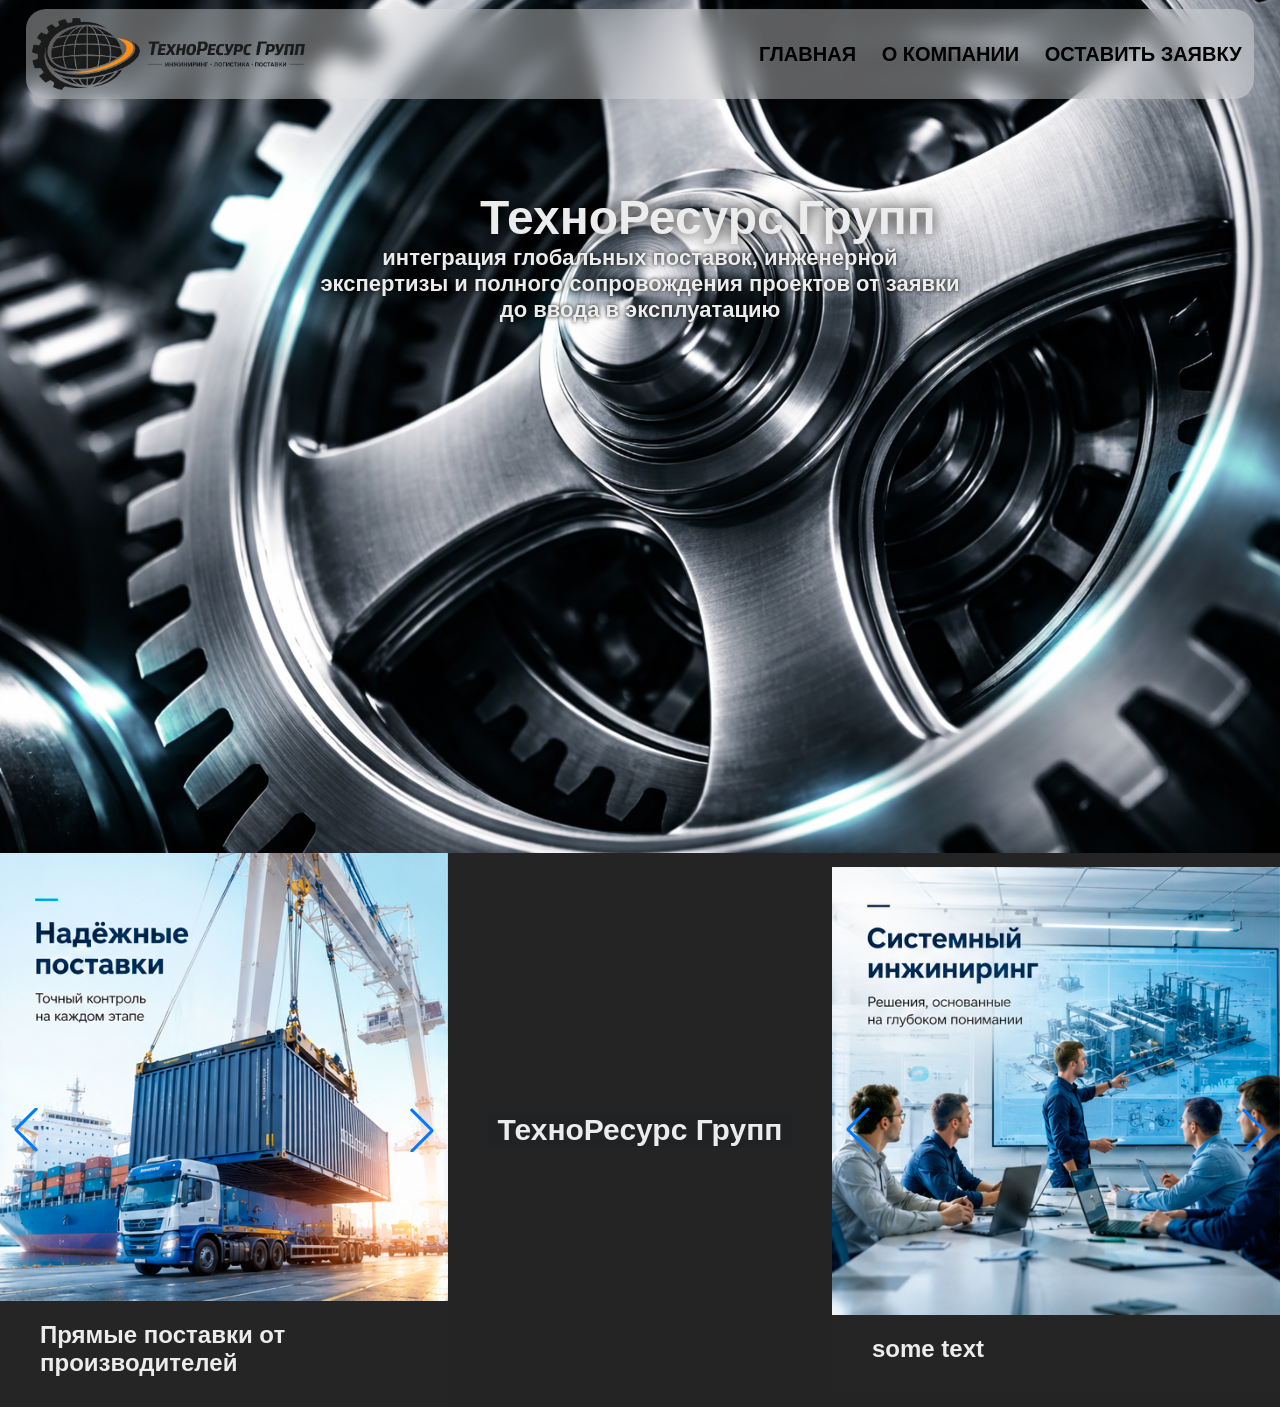
<file: index.html>
<!DOCTYPE html>
<html>
<head>
    <link rel="stylesheet" href="style.css">
    <link rel="stylesheet" href="swiper/swiper.css">
</head>
<body>

   <div id="hat">
    <a href="#" class="logo"></a><!-- <img src="logo.png" class="logo" alt="logo"> -->
    <a href="#" class="menu">ГЛАВНАЯ</a>
    <a href="#" class="menu">О КОМПАНИИ</a>
    <a href="#" class="menu">ОСТАВИТЬ ЗАЯВКУ</a>
   </div>

   <div id="helloScreen">
       <img src="img/tech.png" id="mainPic" alt="Syneratech">
       <div class="helloScreenTextDiv">
            <h1 id="helloScreenText">ТехноРесурс Групп</h1>
            <h2 id="helloScreenText2">интеграция глобальных поставок, инженерной экспертизы и полного сопровождения проектов от заявки до ввода в эксплуатацию</h2>
       <!-- </div>
       <div class="helloScreenTextDiv" id="helloScreenTextDiv2">
       </div> -->
   </div>


   <!-- <div class="wrapper"> -->
    <div class="block2">

        <div class="swiper">
            
            <div class="swiper-wrapper">
                
                <div class="swiper-slide">
                    <img src="img/a1.png">
                    <h2 class="textInSwiper">Прямые поставки от производителей</h2>
                </div>
                
                <div class="swiper-slide">
                    <img src="img/a2.png">
                    <h2 class="textInSwiper">some text2</h2>
                </div>
                
                <div class="swiper-slide">
                    <img src="img/a3.png">
                    <h2 class="textInSwiper">some text3</h2>
                </div>
                
            </div>
            
            <div class="swiper-button-next"></div>
            <div class="swiper-button-prev"></div>
            <!-- <div class="swiper-pagination"></div> -->
            
        </div>
        <div class="block2MainText">
            <h1 class="labelBlock2">ТехноРесурс Групп</h1>
        </div>
        <div class="swiper">
            
            <div class="swiper-wrapper">
                
                <div class="swiper-slide">
                    <img src="img/a4.png">
                    <h2 class="textInSwiper">some text</h2>
                </div>
                
                <div class="swiper-slide">
                    <img src="img/a5.png">
                    <h2 class="textInSwiper">some text2</h2>
                </div>
                
                <div class="swiper-slide">
                    <img src="img/a6.png">
                    <h2 class="textInSwiper">some text3</h2>
                </div>
                
            </div>
            
            <div class="swiper-button-next"></div>
            <div class="swiper-button-prev"></div>
            <!-- <div class="swiper-pagination"></div> -->
            
        </div>
    </div>
    <!-- </div> -->

   <!-- <div>
    <img href="img/logo2.png">
   </div> -->

   <script src="swiper/swiper.js"></script>
    <script src="script.js"></script>
</body>
</html>
</file>
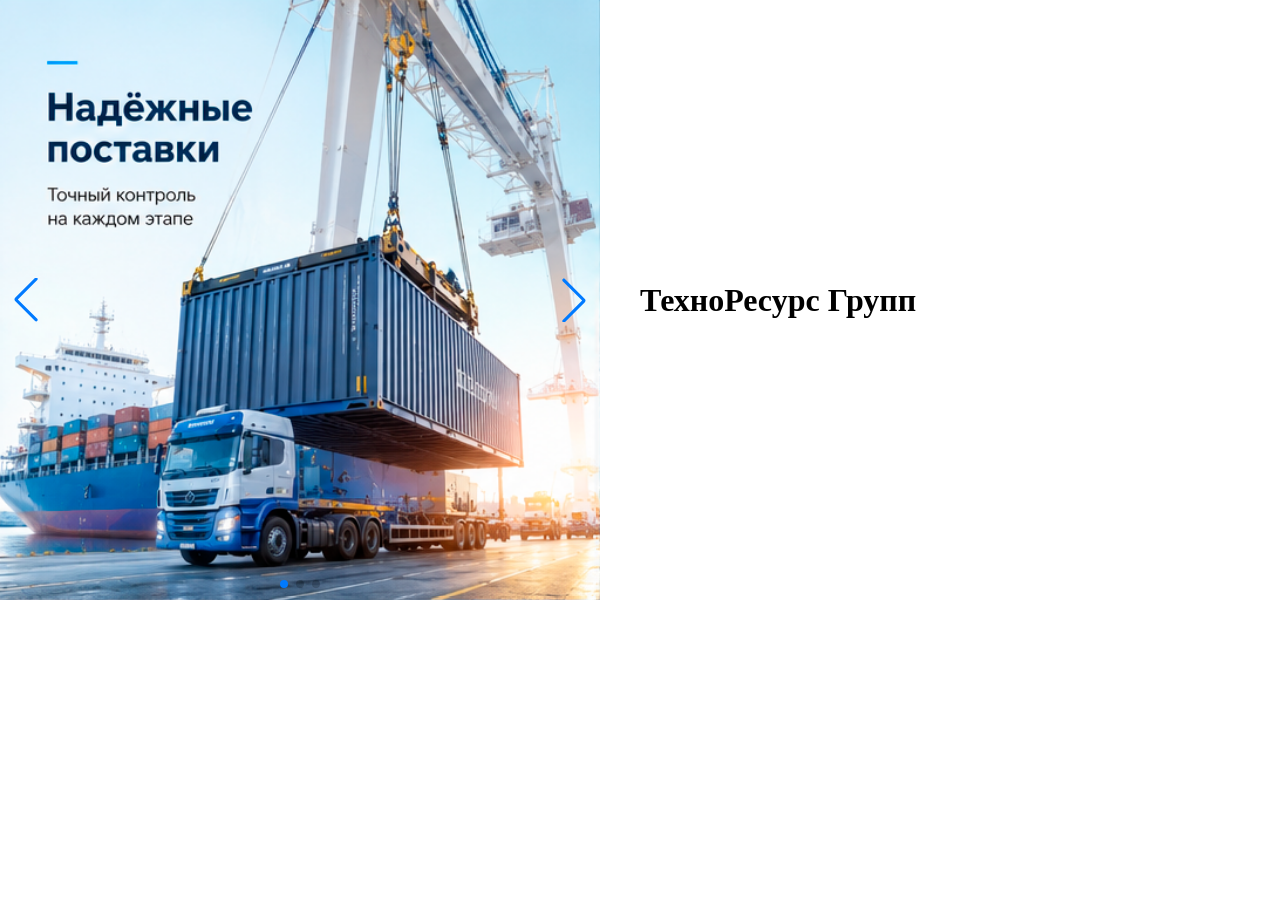
<file: page2/index.html>
<!DOCTYPE html>
<html>
<head>
    <link rel="stylesheet" href="style.css">

    <link rel="stylesheet" href="../swiper/swiper.css">
</head>

<body>
<div class="block2">

    <div class="swiper">
        
        <div class="swiper-wrapper">
            
            <div class="swiper-slide">
                <img src="../img/a1.png">
            </div>
            
            <div class="swiper-slide">
                <img src="../img/a2.png">
            </div>
            
            <div class="swiper-slide">
                <img src="../img/a3.png">
            </div>
            
        </div>
        
        <div class="swiper-button-next"></div>
        <div class="swiper-button-prev"></div>
        <div class="swiper-pagination"></div>
        
    </div>

    <div class="block2text">
        <h1 class="label">ТехноРесурс Групп</h1>
    </div>
</div>

<script src="../swiper/swiper.js"></script>

<script>
const swiper = new Swiper('.swiper', {
    loop: true,

    navigation: {
        nextEl: '.swiper-button-next',
        prevEl: '.swiper-button-prev',
    },

    pagination: {
        el: '.swiper-pagination',
        clickable: true,
    },

    grabCursor: true,
});
</script>

</body>
</html>



<!-- <!DOCTYPE html>
<html>
<head>
    <link rel="stylesheet" href="style.css">
    <ling rel="stylesheet" href="../swiper/swiper.css"></ling>
    <script src="../swiper/swiper.js"></script>
</head>
<body>
    <div class="swiper">

        <div class="swiper-wrapper">

            <div class="swiper-slide">
                <img src="../img/a1.png">
            </div>

            <div class="swiper-slide">
                <img src="../img/a2.png">
            </div>

            <div class="swiper-slide">
                <img src="../img/a3.png">
            </div>

        </div>

        <!-- Кнопки -->
        <div class="swiper-button-next"></div>
        <div class="swiper-button-prev"></div>

        <!-- Точки -->
        <div class="swiper-pagination"></div>

    </div>

   <!-- <div>
    <img href="img/logo2.png">
   </div> -->
    <script src="script.js"></script>
</body>
</html>
</file>
<file: style.css>
* {
    margin: 0;
    padding: 0;
    box-sizing: border-box;
}


body {
    margin: 0;
    /* background: #1e1e1e; */
    background: #242424;
    font-family: Arial;
}

#hat {
    backdrop-filter: blur(10px);
    position: fixed;
    top: 1%;
    left: 2%;
    width: 96%;
    height: 10%;

    /* margin: 0 auto; */
    z-index: 1000;
    /* background: white; */
    background: rgba(230,230,230,0.4);
    border-radius: 20px;
    opacity: 20;
    flex-direction: row;
    display: flex;
    align-items: center;
    justify-content: space-between;
}

.logo {
    /* display: inline-block; */
    height: 80%;
    width: 30%;

    /* max-width: 10vw; */
    /* padding: 0.5vw; */
    margin-left: 0.5vw;
    margin-right: auto; /* Занимает все место справа */
    transition-duration: 0.25s;
    background-image: url(img/logo.png);
    background-size: contain;
    background-repeat: no-repeat;
    background-position: left;
}

.logo:hover {
    transform: scale(1.02);
}

.menu {
    font-size: clamp(8px, 2vw, 20px);
    color: #000;
    text-decoration: none;
    padding: 0 1vw 0 1vw;
    font-weight: bold;
    /* font-size: clamp(8px, 20px); */
    transition-duration: 0.25s;
}
.menu:hover {
    color: #ececec;
    transform: scale(1.03);
}

#mainPic {
    display: block;
    width: 100%;
}

#helloScreen {
    position: relative;
    
}

.helloScreenTextDiv {
    color: #ececec;
    top: 20vw;
    left: 50%;
    transform: translate(-50%, -50%);
    position: absolute;
    align-items: center;
}
/* #helloScreenTextDiv2 {
    top: 36%;
} */

#helloScreenText {
    font-size: clamp(20px, 4vw, 48px);
    margin-left: 25%;
    font-weight: bold;
    text-shadow: 0 0 15px black;
    /* font-size: clamp(16px, 2vw 40px); */
    /* font-size: clamp(16px, 20vw 50px); */
    /* font-size: 3rem; */
    /* font-size: 50px; */
    transition-duration: 0.25s;
}
#helloScreenText:hover {
    /* transform: scale(1.005); */
}
#helloScreenText2 {
    font-size: clamp(8px, 2vw, 22px);
    font-weight: bold;
    text-shadow: 0 0 4px black;
    /* font-size: 22px; */
    text-align: center;
    transition-duration: 0.25s;
}

/* .wrapper {
    display: flex;

    justify-content: flex-start;
} */
.swiper {
    background-color: #252525;
    margin-left: 0;
    margin-right: auto;
    width: 35%;
    height: 35%;
}

.swiper-slide img {
    width: 100%;
    height: 100%;
    object-fit: cover;
    display: block;
}

.block2 {
    
    /* display: block; */
    
    display: flex;
    align-items: center;
    justify-content: space-between;
    gap: 40px;
}

.block2MainText {
    
    /* margin-left: 25%; */
    background-color: #202224;
    flex: 1;
    width: 30%;

    /* justify-content: center; */
    align-items: center;
    display: flex;
    justify-content: center; /* по горизонтали */
    align-items: center;     /* по вертикали */
}

.labelBlock2 {
    font-size: 30px;
    color: #ececec;
    font-weight: bold;
    font-family: sans-serif;
}

.textInSwiper {
    color: #ececec;
    padding: 20px 0 30px 40px;
}

@media (max-width: 1000px) {
    .block2 {
        display: block;
        flex-direction: column;
    }
    .swiper {
        width: 100%;
    }
}

/* .card {
    width: 300px;
    padding: 20px;
    flex-direction: row;
    background: white;
    border-radius: 20px;
}

button {
    background: black;
    color: white;
    border: none;
    padding: 10% 15%;
    border-radius: 5px;
    transition: 0.1s;
}

button:hover {
    background: yellow;
    translate: scale(3);
}

/* @keyframes move {
    from {
        transform: translateX(0);
    }

    to {
        transform: translateX(200px);
    }
}

button {
    animation: move 2s infinite;
} */
</file>
<file: page2/style.css>
.swiper {
    margin-left: 0;
    margin-right: auto;
    width: 600px;
    height: 600px;
}

.swiper-slide img {
    width: 100%;
    height: 100%;
    object-fit: cover;
    display: block;
}

.block2 {
    display: block;
    
    display: flex;
    align-items: center;
    justify-content: space-between;
    gap: 40px;
}

.block2text {

    flex: 1;
    /* margin-right: auto; */
}

body {
    margin: 0; /*aaaaaaaaaaaaaaaaaaaaaaaaaaaaaaaaaaaaaaaaaaaaaaaaaaaaaaaaaaaaaaaaaaaaaaaaaaaaaaaaaaaaaaaaaaaaa*/
}
</file>
